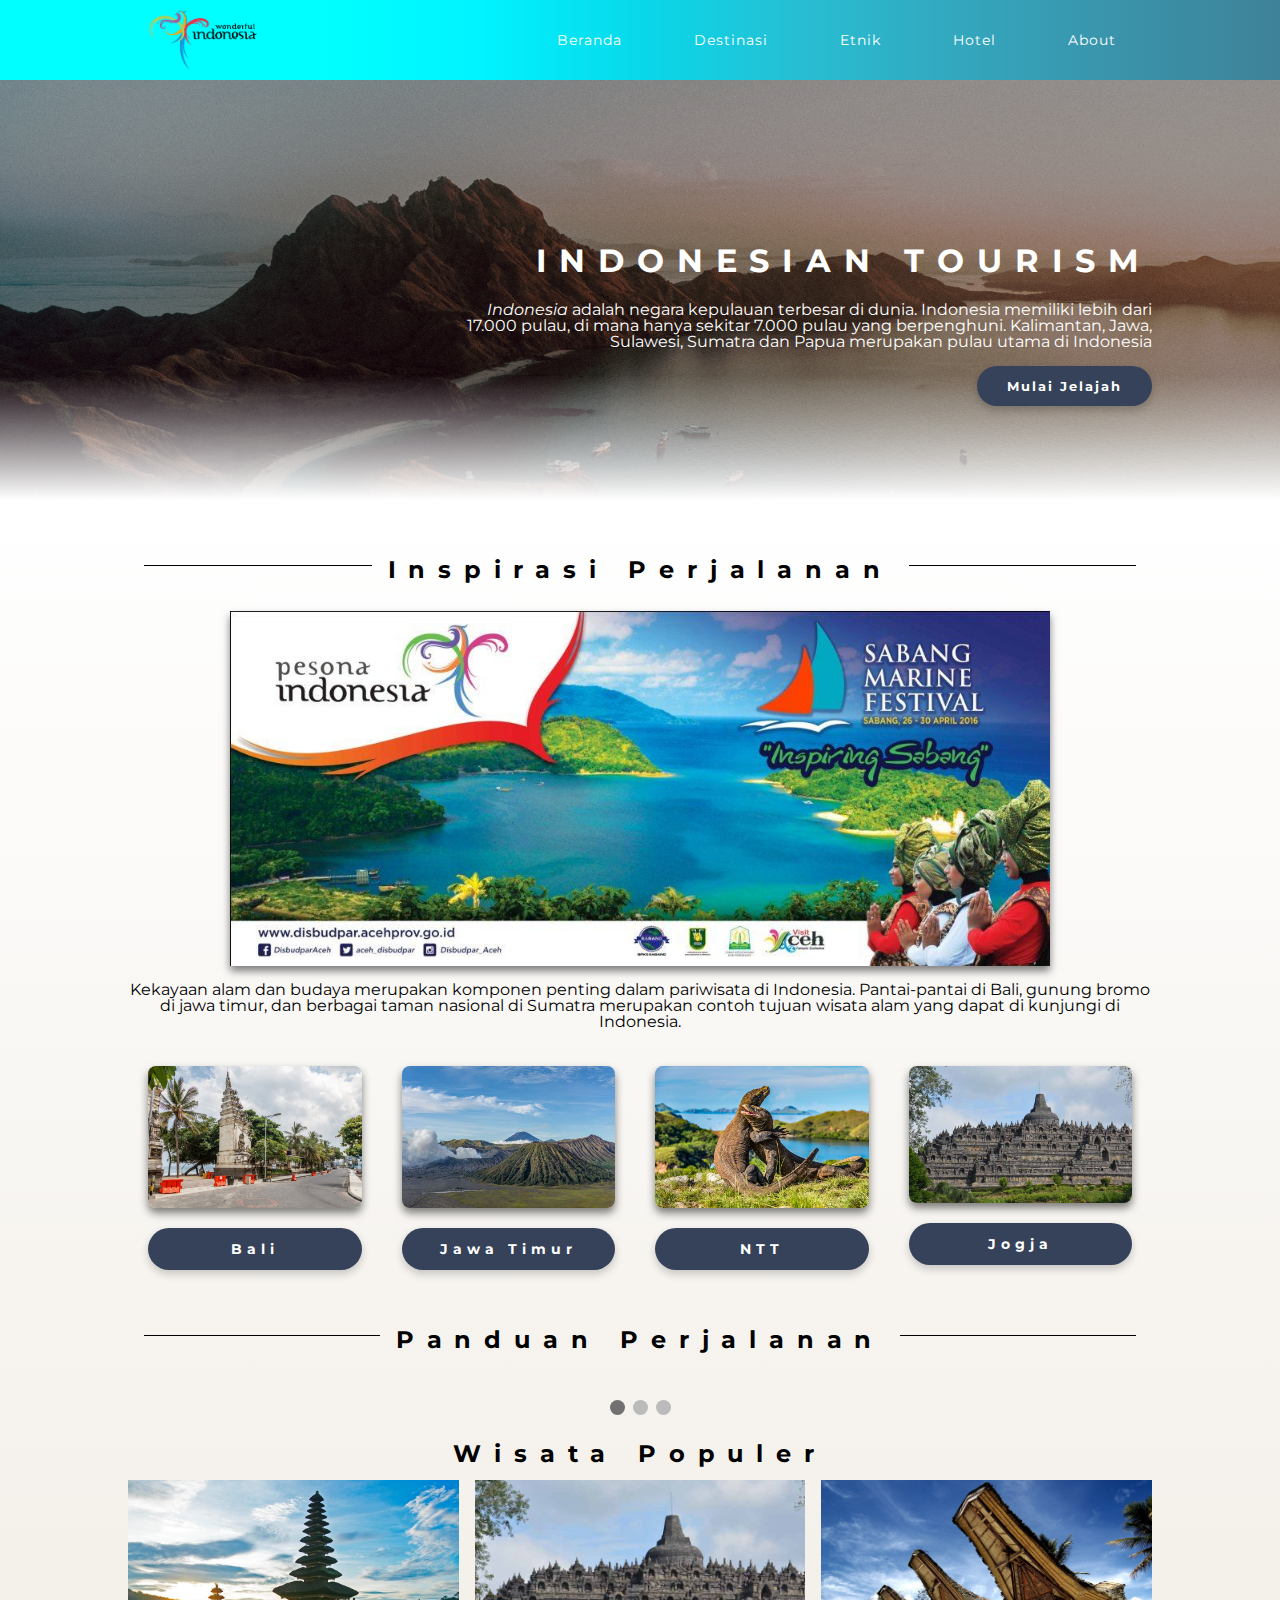
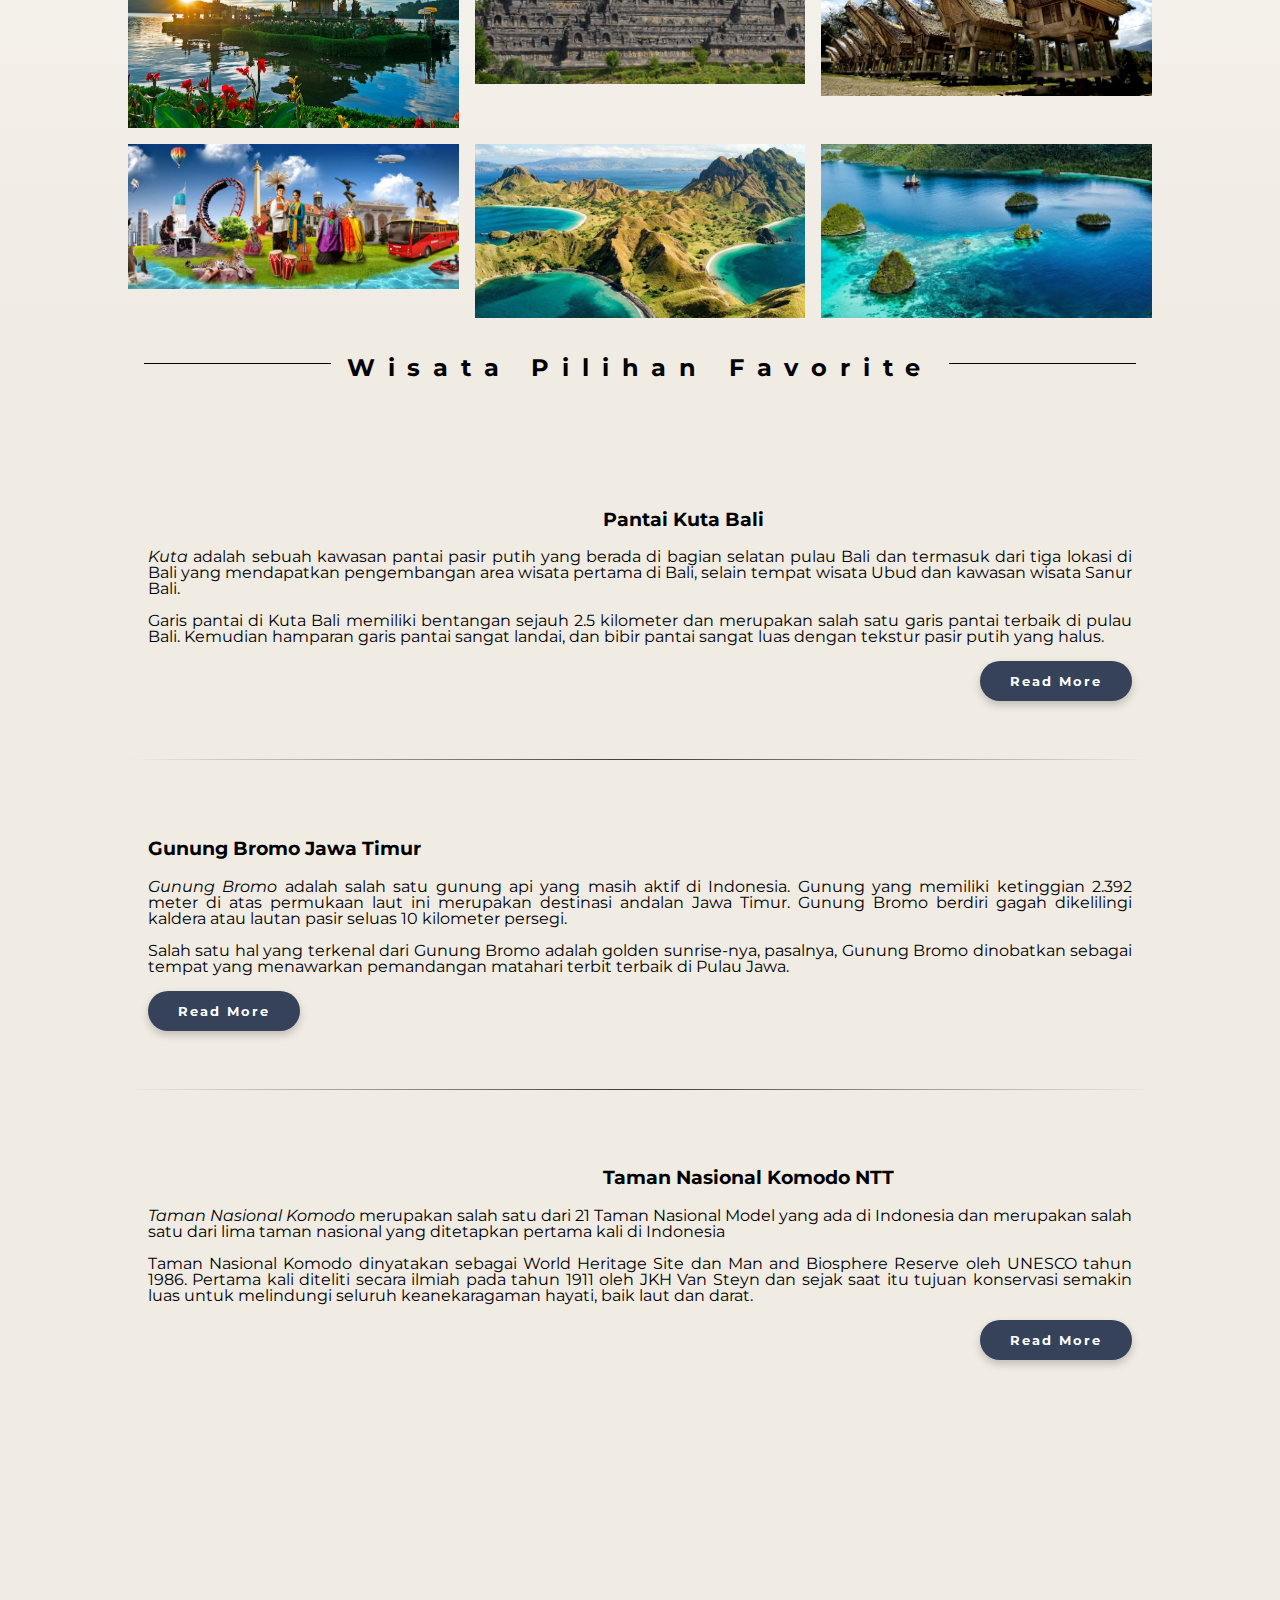
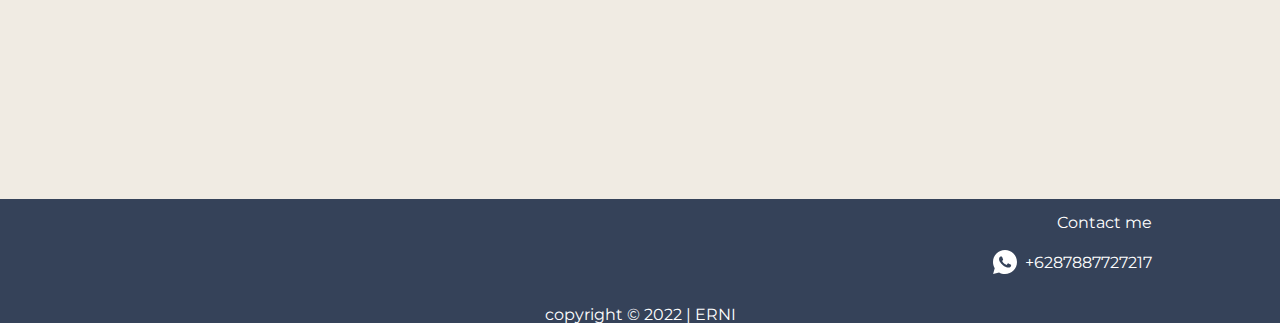
<file: index.html>
<!DOCTYPE html>
<html lang="en">

<head>
  <meta charset="UTF-8" />
  <meta http-equiv="X-UA-Compatible" content="IE=edge" />
  <meta name="viewport" content="width=device-width, initial-scale=1.0" />
  <title>ERNI | 201011400071</title>
  <link rel="stylesheet" href="assets/style.css" />
  <link rel="preconnect" href="https://fonts.googleapis.com" />
  <link rel="preconnect" href="https://fonts.gstatic.com" crossorigin />
  <link href="https://fonts.googleapis.com/css2?family=Montserrat&display=swap" rel="stylesheet" />
</head>
<style>
  img {
    width: 100%;
    /* need to overwrite inline dimensions */
    height: auto;
  }

  h2 {
    margin-bottom: .5em;
  }

  .grid-container {
    display: grid;
    grid-template-columns: repeat(auto-fill, minmax(300px, 1fr));
    grid-gap: 1em;
  }


  /* hover styles */
  .location-listing {
    position: relative;
  }

  .location-image {
    line-height: 0;
    overflow: hidden;
  }

  .location-image img {
    filter: blur(0px);
    transition: filter 0.3s ease-in;
    transform: scale(1.1);
  }

  .location-title {
    font-size: 1.5em;
    font-weight: bold;
    text-decoration: none;
    z-index: 1;
    position: absolute;
    height: 100%;
    width: 100%;
    top: 0;
    left: 0;
    opacity: 0;
    transition: opacity .5s;
    background: rgba(90, 0, 10, 0.4);
    color: white;

    /* position the text in t’ middle*/
    display: flex;
    align-items: center;
    justify-content: center;
  }

  .location-listing:hover .location-title {
    opacity: 1;
  }

  .location-listing:hover .location-image img {
    filter: blur(2px);
  }


  /* for touch screen devices */
  @media (hover: none) {
    .location-title {
      opacity: 1;
    }

    .location-image img {
      filter: blur(2px);
    }
  }
</style>

<body>
  <header>
    <nav>
      <img class="logo" src="assets/images/pesona-indonesia.png" alt="Indonesia Logo" />
      <ul class="menu-links">
        <li><a class="nav-link" href="index.html">Beranda</a></li>
        <li><a class="nav-link" href="destinasi.html">Destinasi</a></li>
        <li class="dropdown"><a>Etnik</a>
          <ul class="isi-dropdown">
            <li><a href="event.html">Event</a></li>
            <li><a href="atraksi.html">Atraksi</a></li>
          </ul>
        </li>
        <li><a class="nav-link" href="hotel.html">Hotel</a></li>
        <li><a class="nav-link" href="about.html">About</a></li>
      </ul>
      <img class="close-icon" src="assets/images/svg_close.svg" alt="close icon" />
      <img class="menu-icon" src="assets/images/svg_menu.svg" alt="menu icon" />
    </nav>
    <div class="jumbotron">
      <h1>INDONESIAN TOURISM</h1>
      <p>
        <dfn>Indonesia</dfn> adalah negara kepulauan terbesar di dunia.
        Indonesia memiliki lebih dari 17.000 pulau, di mana hanya sekitar
        7.000 pulau yang berpenghuni. Kalimantan, Jawa, Sulawesi, Sumatra dan
        Papua merupakan pulau utama di Indonesia
      </p>
      <a href="#tourism"><button class="main-btn" type="button">Mulai Jelajah</button></a>
    </div>
  </header>
  <!-- banner slider -->

  <main>
    <div class="content">
      <article>
        <div class="divider">
          <h2 id="tourism">Inspirasi Perjalanan</h2>
        </div>


        <center>
          <div class="w3-content w3-section" style="max-width:80%">
            <img class="mySlides" src="assets/banner/Mari-Rayakan-Sabang-Marine-Festival-2016-Lewat_Tulisan.jpg"
              style="width:100%">
            <img class="mySlides" src="assets/banner/banner-pesonaindonesia-optimus.jpg" style="width:100%">
            <img class="mySlides" src="assets/banner/BANNER_021.jpg" style="width:100%">

          </div>
        </center>
        <script>
          var myIndex = 0;
          carousel();

          function carousel() {
            var i;
            var x = document.getElementsByClassName("mySlides");
            for (i = 0; i < x.length; i++) {
              x[i].style.display = "none";
            }
            myIndex++;
            if (myIndex > x.length) {
              myIndex = 1
            }
            x[myIndex - 1].style.display = "block";
            setTimeout(carousel, 2000); // Change image every 2 seconds
          }
        </script>



        <p class="article-description">
          Kekayaan alam dan budaya merupakan komponen penting dalam pariwisata
          di Indonesia. Pantai-pantai di Bali, gunung bromo di jawa timur, dan
          berbagai taman nasional di Sumatra merupakan contoh tujuan wisata
          alam yang dapat di kunjungi di Indonesia.
        </p>
        <section class="option">

          <a target="_blank" href="assets/images/kuta_bali.jpg">
            <figure class="tourism-figure">
              <img src="assets/images/kuta_bali.jpg" alt="kuta bali" style="max-width: 800px;" />
              <figcaption class="option-title">Bali</figcaption>
            </figure>
          </a>
          <a target="_blank" href="assets/images/gunung_bromo.jpg">
            <figure class="tourism-figure">
              <img src="assets/images/gunung_bromo.jpg" alt="gunung bromo" style="max-width: 800px;" />
              <figcaption class="option-title">Jawa Timur</figcaption>
            </figure>
          </a>
          <a target="_blank" href="assets/images/taman_nasional_komodo.jpg">
            <figure class="tourism-figure">
              <img src="assets/images/taman_nasional_komodo.jpg" alt="taman nasional komodo"
                style="max-width: 800px;" />
              <figcaption class="option-title">NTT</figcaption>
            </figure>
          </a>
          <a target="_blank" href="assets/images/taman_nasional_komodo.jpg">
            <figure class="tourism-figure">
              <img src="assets/wisata/Candi Borobudur.jpg" alt="taman nasional komodo" style="max-width: 800px;" />
              <figcaption class="option-title">Jogja</figcaption>
            </figure>
          </a>
        </section>
        <!-- gambar kedua -->
        <style>
          * {
            box-sizing: border-box;
          }

          body {
            font-family: Verdana, sans-serif;
          }

          .mySlides {
            display: none;
          }

          img {
            vertical-align: middle;
          }

          /* Slideshow container */
          .slideshow-container {
            max-width: 1000px;
            position: relative;
            margin: auto;
          }

          /* Caption text */
          .text {
            color: #f2f2f2;
            font-size: 15px;
            padding: 8px 12px;
            position: absolute;
            bottom: 8px;
            width: 100%;
            text-align: center;
          }

          /* Number text (1/3 etc) */
          .numbertext {
            color: #f2f2f2;
            font-size: 12px;
            padding: 8px 12px;
            position: absolute;
            top: 0;
          }

          /* The dots/bullets/indicators */
          .dot {
            height: 15px;
            width: 15px;
            margin: 0 2px;
            background-color: #bbb;
            border-radius: 50%;
            display: inline-block;
            transition: background-color 0.6s ease;
          }

          .active {
            background-color: #717171;
          }

          /* Fading animation */
          .fade {
            animation-name: fade;
            animation-duration: 1.5s;
          }

          @keyframes fade {
            from {
              opacity: .4
            }

            to {
              opacity: 1
            }
          }

          /* On smaller screens, decrease text size */
          @media only screen and (max-width: 300px) {
            .text {
              font-size: 11px
            }
          }
        </style>
        </head>

        <body>
          <div class="divider">
            <h2 id="tourism">Panduan Perjalanan</h2>
          </div>

          <div class="slideshow-container">
            <div class="mySlides fade">
              <div class="numbertext">1 / 3</div>
              <img src="assets/panduan/Banner EHAC.jpg" style="width:100%">
              <!-- <div class="text">Caption Text</div> -->
            </div>

            <div class="mySlides fade">
              <div class="numbertext">2 / 3</div>
              <img src="assets/panduan/banner-covid.jpg" style="width:100%">
              <!-- <div class="text">Caption Two</div> -->
            </div>

            <div class="mySlides fade">
              <div class="numbertext">3 / 3</div>
              <img src="assets/panduan/Banner-Mau-Liburan-Ke-Pulau-Seribu-DWT00005102022-2-1024x341.jpg"
                style="width:100%">
              <!-- <div class="text">Caption Three</div> -->
            </div>

          </div>
          <br>

          <div style="text-align:center">
            <span class="dot"></span>
            <span class="dot"></span>
            <span class="dot"></span>
          </div>

          <script>
            let slideIndex = 0;
            showSlides();

            function showSlides() {
              let i;
              let slides = document.getElementsByClassName("mySlides");
              let dots = document.getElementsByClassName("dot");
              for (i = 0; i < slides.length; i++) {
                slides[i].style.display = "none";
              }
              slideIndex++;
              if (slideIndex > slides.length) {
                slideIndex = 1
              }
              for (i = 0; i < dots.length; i++) {
                dots[i].className = dots[i].className.replace(" active", "");
              }
              slides[slideIndex - 1].style.display = "block";
              dots[slideIndex - 1].className += " active";
              setTimeout(showSlides, 2000); // Change image every 2 seconds
            }
          </script>
          <!-- courseal -->
          <!-- gambar wisata -->
          <div class="child-page-listing">
            <h2>Wisata Populer</h2>
            <div class="grid-container">
              <article id="3685" class="location-listing">
                <a class="location-title" href="#">
                  Panorama Bali</a>
                <div class="location-image">
                  <a href="#">
                    <img width="300" height="169" src="assets/wisata/bali_ulun_danu_temple_getty_markacontributor_.jpg"
                      alt="san francisco"> </a>
                </div>
              </article>
              <article id="3688" class="location-listing">
                <a class="location-title" href="#">
                  Candi Borobudur </a>
                <div class="location-image">
                  <a href="#">
                    <img width="300" height="169" src="assets/wisata/Candi Borobudur.jpg" alt="london"> </a>
                </div>
              </article>
              <article id="3691" class="location-listing">
                <a class="location-title" href="#">
                  Papua </a>
                <div class="location-image">
                  <a href="#">
                    <img width="300" height="169" src="assets/wisata/papua.jpg" alt="beijing"> </a>
                </div>
              </article>
              <article id="3694" class="location-listing">
                <a class="location-title" href="#">
                  Jakarta </a>
                <div class="location-image">
                  <a href="#">
                    <img width="300" height="169" src="assets/wisata/jakarta.jpg" alt="cape town"> </a>
                </div>
              </article>
              <article id="3697" class="location-listing">
                <a class="location-title" href="#">
                  Island Kalimantan </a>
                <div class="location-image">
                  <a href="#">
                    <img width="300" height="169" src="assets/wisata/gunung pulau.jpg" alt="new york"> </a>
                </div>
              </article>
              <article id="3700" class="location-listing">
                <a class="location-title" href="#">
                  Pulau Raja Ampat </a>
                <div class="location-image">
                  <a href="#">
                    <img width="300" height="169" src="assets/wisata/raja ampat.jpg" alt="paris">
                  </a>
                </div>
              </article>
            </div>
            <!-- end grid container -->


            <div class="divider">
              <h2 id="tourism">Wisata Pilihan Favorite</h2>
            </div>

            <div class="section-wrapper">
              <section id="bali" class="tourism-section">
                <div class="slideshow">
                  <!-- src & alt di set pada file javascript -->
                  <img class="slide slide-bali" />
                </div>
                <div class="tourism-description">
                  <h3>Pantai Kuta Bali</h3>
                  <p>
                    <dfn>Kuta</dfn> adalah sebuah kawasan pantai pasir putih yang
                    berada di bagian selatan pulau Bali dan termasuk dari tiga
                    lokasi di Bali yang mendapatkan pengembangan area wisata
                    pertama di Bali, selain tempat wisata Ubud dan kawasan wisata
                    Sanur Bali.
                  </p>
                  <p>
                    Garis pantai di Kuta Bali memiliki bentangan sejauh 2.5
                    kilometer dan merupakan salah satu garis pantai terbaik di
                    pulau Bali. Kemudian hamparan garis pantai sangat landai, dan
                    bibir pantai sangat luas dengan tekstur pasir putih yang
                    halus.
                  </p>
                  <a href="https://id.wikipedia.org/wiki/Pantai_Kuta" target="_blank"><button class="main-btn"
                      type="button">Read More</button></a>
                </div>
              </section>
              <hr class="line" />
              <section id="jawa-timur" class="tourism-section">
                <div class="slideshow">
                  <!-- src & alt di set pada file javascript -->
                  <img class="slide slide-jawa-timur" />
                </div>
                <div class="tourism-description">
                  <h3>Gunung Bromo Jawa Timur</h3>
                  <p>
                    <dfn>Gunung Bromo</dfn> adalah salah satu gunung api yang
                    masih aktif di Indonesia. Gunung yang memiliki ketinggian
                    2.392 meter di atas permukaan laut ini merupakan destinasi
                    andalan Jawa Timur. Gunung Bromo berdiri gagah dikelilingi
                    kaldera atau lautan pasir seluas 10 kilometer persegi.
                  </p>
                  <p>
                    Salah satu hal yang terkenal dari Gunung Bromo adalah golden
                    sunrise-nya, pasalnya, Gunung Bromo dinobatkan sebagai tempat
                    yang menawarkan pemandangan matahari terbit terbaik di Pulau
                    Jawa.
                  </p>
                  <a href="https://id.wikipedia.org/wiki/Gunung_Bromo" target="_blank"><button class="main-btn"
                      type="button">Read More</button></a>
                </div>
              </section>
              <hr class="line" />
              <section id="ntt" class="tourism-section">
                <div class="slideshow">
                  <!-- src & alt di set pada file javascript -->
                  <img class="slide slide-ntt" />
                </div>
                <div class="tourism-description">
                  <h3>Taman Nasional Komodo NTT</h3>
                  <p>
                    <dfn>Taman Nasional Komodo</dfn> merupakan salah satu dari 21
                    Taman Nasional Model yang ada di Indonesia dan merupakan salah
                    satu dari lima taman nasional yang ditetapkan pertama kali di
                    Indonesia
                  </p>
                  <p>
                    Taman Nasional Komodo dinyatakan sebagai World Heritage Site
                    dan Man and Biosphere Reserve oleh UNESCO tahun 1986. Pertama
                    kali diteliti secara ilmiah pada tahun 1911 oleh JKH Van Steyn
                    dan sejak saat itu tujuan konservasi semakin luas untuk
                    melindungi seluruh keanekaragaman hayati, baik laut dan darat.
                  </p>
                  <a href="https://id.wikipedia.org/wiki/Taman_Nasional_Komodo" target="_blank">
                    <button class="main-btn" type="button">Read More</button>
                  </a>
                </div>
              </section>
            </div>
      </article>
      <iframe width="100%" height="315" src="https://www.youtube.com/embed/4sdyBDSrzN4" title="YouTube video player"
        frameborder="0" allow="accelerometer; autoplay; clipboard-write; encrypted-media; gyroscope; picture-in-picture"
        allowfullscreen></iframe>
    </div>
  </main>
  <footer>
    <div class="footer-content">
      <div class="socials">
        <ul class="flex-icon">
        </ul>
      </div>
      <div class="contact">
        <p>Contact me</p>
        <ul>
          <li>
            <a href="https://wa.me/628111" target="_blank"><img src="assets/images/svg_whatsapp.svg"
                alt="Whatsapp Logo" />
            </a>
            <span>+6287887727217</span>
          </li>
          <li>
            <span></span>
          </li>
        </ul>
      </div>
    </div>
    <div class="copyright">
      <p>copyright &copy; 2022 | ERNI</p>
    </div>
  </footer>
  <script src="assets/menu.js"></script>
  <script src="assets/slideshow.js"></script>
</body>

</html>
</file>
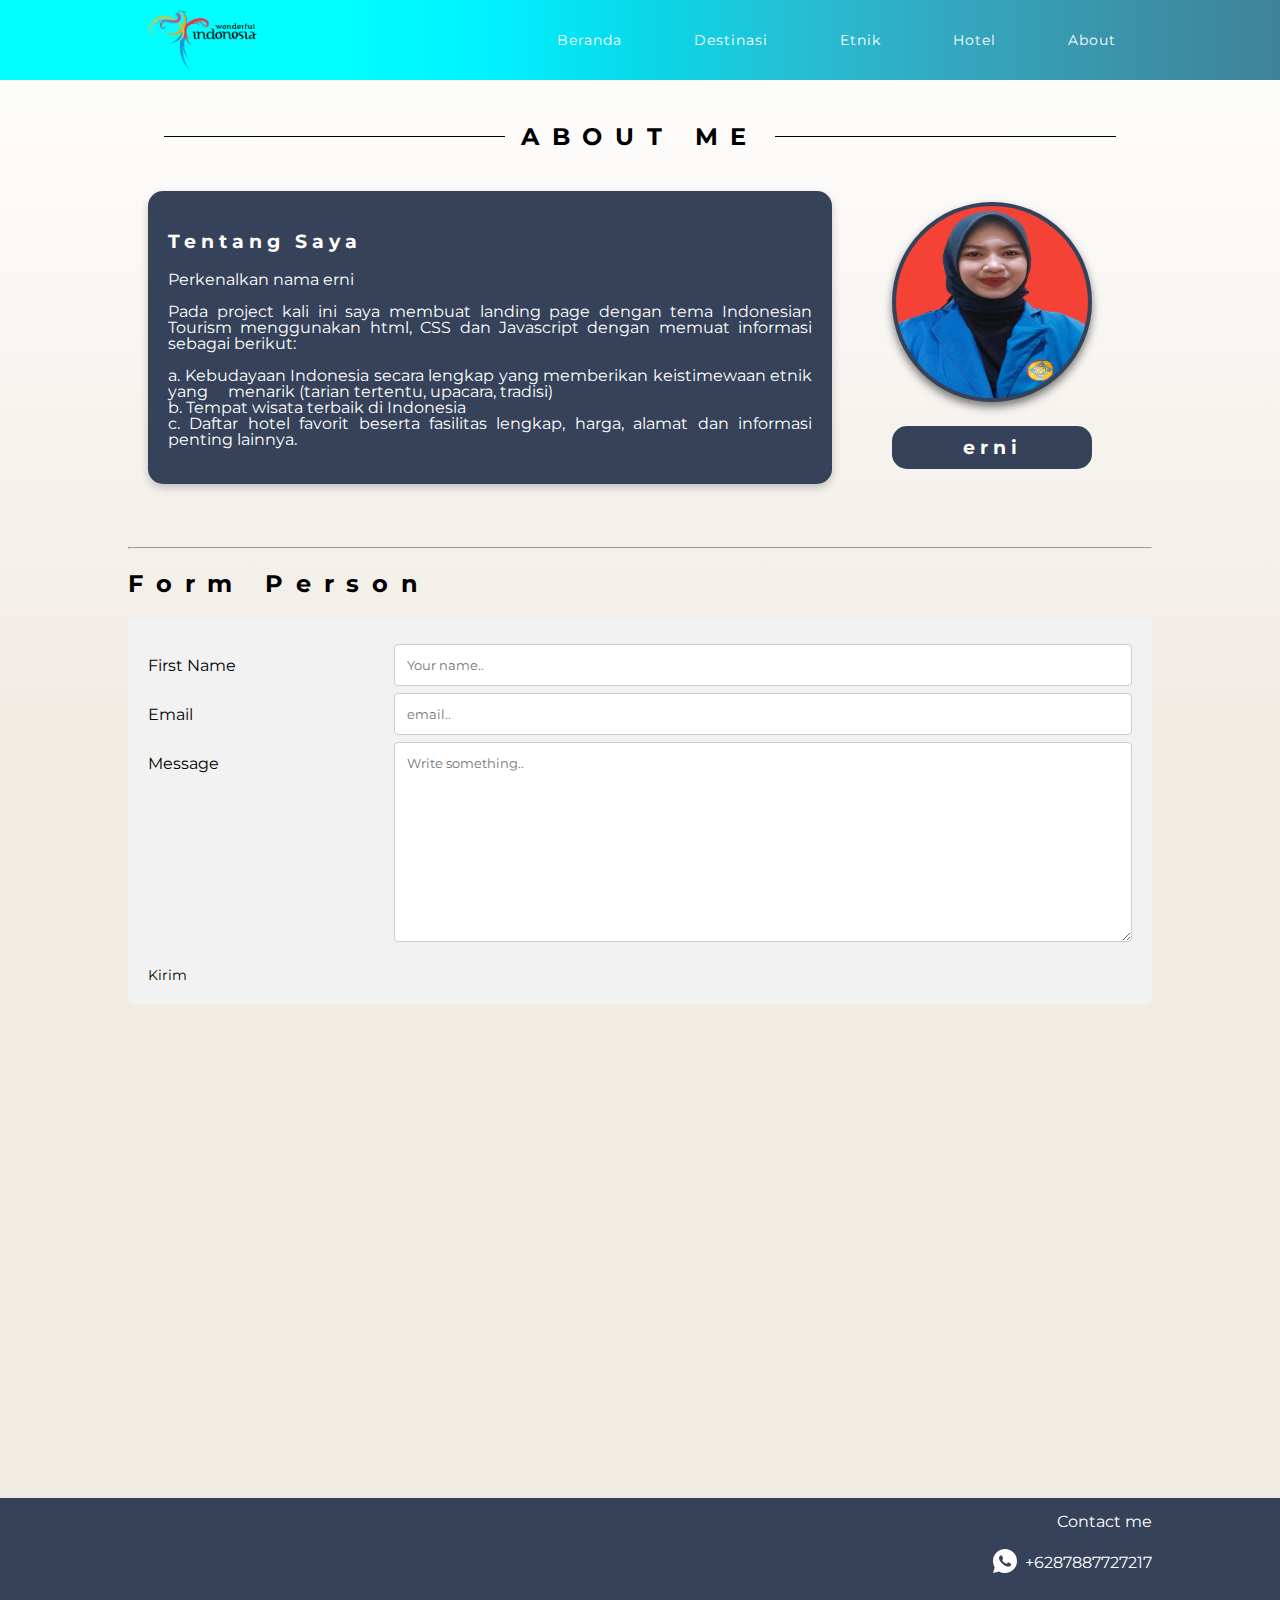
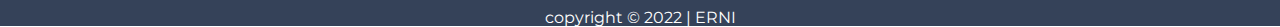
<file: about.html>
<!DOCTYPE html>
<html lang="en">

<head>
  <meta charset="UTF-8" />
  <meta http-equiv="X-UA-Compatible" content="IE=edge" />
  <meta name="viewport" content="width=device-width, initial-scale=1.0" />
  <title>ERNI | 201011400071</title>
  <link rel="stylesheet" href="assets/style.css" />
  <link rel="preconnect" href="https://fonts.googleapis.com" />
  <link rel="preconnect" href="https://fonts.gstatic.com" crossorigin />
  <link href="https://cdn.jsdelivr.net/npm/bootstrap@5.0.2/dist/css/bootstrap.min.css" rel="stylesheet"
    integrity="sha384-EVSTQN3/azprG1Anm3QDgpJLIm9Nao0Yz1ztcQTwFspd3yD65VohhpuuCOmLASjC" crossorigin="anonymous">

  <link href="https://fonts.googleapis.com/css2?family=Montserrat&display=swap" rel="stylesheet" />
</head>

<body>
  <nav>
    <img class="logo" src="assets/images/pesona-indonesia.png" alt="Indonesia Logo" />
    <ul class="menu-links">
      <li><a class="nav-link" href="index.html">Beranda</a></li>
      <li><a class="nav-link" href="#tourism">Destinasi</a></li>
      <li class="dropdown"><a>Etnik</a>
        <ul class="isi-dropdown">
          <li><a href="event.html">Event</a></li>
          <li><a href="atraksi.html">Atraksi</a></li>
        </ul>
      </li>
      <li><a class="nav-link" href="hotel.html">Hotel</a></li>
      <li><a class="nav-link" href="#about">About</a></li>
    </ul>
    <img class="close-icon" src="assets/images/svg_close.svg" alt="close icon" />
    <img class="menu-icon" src="assets/images/svg_menu.svg" alt="menu icon" />

  </nav>
  <main>

    </div>
    <div class="content">


      <hr class="line" />
      <section id="ntt" class="tourism-section">
        <article>
          <div class="divider">
            <h2 id="about">ABOUT ME</h2>
          </div>
          <div class="about-container">
            <div class="about-me-desc">
              <h3>Tentang Saya</h3>
              <p>
                Perkenalkan nama erni
              </p>
              <p style="text-align: justify;">
                Pada project kali ini saya membuat landing page dengan tema Indonesian Tourism
                menggunakan html, CSS dan Javascript dengan memuat informasi sebagai berikut:<br><br>
                a. Kebudayaan Indonesia secara lengkap yang memberikan keistimewaan etnik yang
                &nbsp;&nbsp;&nbsp;&nbsp;menarik (tarian tertentu, upacara, tradisi)<br>
                b. Tempat wisata terbaik di Indonesia<br>
                c. Daftar hotel favorit beserta fasilitas lengkap, harga, alamat dan informasi penting lainnya.<br>

              </p>
            </div>
            <aside class="profile">
              <figure>
                <img src="assets/erniii.png" alt="profile picture" />
                <figcaption>
                  <h3>erni</h3>
                </figcaption>
              </figure>
            </aside>
          </div>
        </article>
      </section>
      <hr>
      <div>
        <style>
          * {
            box-sizing: border-box;
          }

          input[type=text],
          select,
          textarea {
            width: 100%;
            padding: 12px;
            border: 1px solid #ccc;
            border-radius: 4px;
            resize: vertical;
          }

          label {
            padding: 12px 12px 12px 0;
            display: inline-block;
          }

          input[type=submit] {
            background-color: #04AA6D;
            color: white;
            padding: 12px 20px;
            border: none;
            border-radius: 4px;
            cursor: pointer;
            float: right;
          }

          input[type=submit]:hover {
            background-color: #45a049;
          }

          .container {
            border-radius: 5px;
            background-color: #f2f2f2;
            padding: 20px;
          }

          .col-25 {
            float: left;
            width: 25%;
            margin-top: 6px;
          }

          .col-75 {
            float: left;
            width: 75%;
            margin-top: 6px;
          }

          /* Clear floats after the columns */
          .row:after {
            content: "";
            display: table;
            clear: both;
          }

          /* Responsive layout - when the screen is less than 600px wide, make the two columns stack on top of each other instead of next to each other */
          @media screen and (max-width: 600px) {

            .col-25,
            .col-75,
            input[type=submit] {
              width: 100%;
              margin-top: 0;
            }
          }
        </style>
        </head>

        <h2>Form Person</h2>
        <div class="container">
          <form action="/action_page.php">
            <div class="row">
              <div class="col-25">
                <label for="fname">First Name</label>
              </div>
              <div class="col-75">
                <input type="text" id="fname" name="firstname" placeholder="Your name..">
              </div>
            </div>
            <div class="row">
              <div class="col-25">
                <label for="lname">Email</label>
              </div>
              <div class="col-75">
                <input type="text" id="lname" name="lastname" placeholder="email..">
              </div>
            </div>
            <div class="row">
              <div class="col-25">
                <label for="subject">Message</label>
              </div>
              <div class="col-75">
                <textarea id="subject" name="subject" placeholder="Write something.." style="height:200px"></textarea>
              </div>
            </div>
            <br>
            <div class="row">
              <a href="#" type="button" class="btn btn-success">Kirim</a>
            </div>
          </form>
        </div>
        <iframe
          src="https://www.google.com/maps/embed?pb=!1m14!1m8!1m3!1d15861.483466283236!2d106.6916583!3d-6.3459975!3m2!1i1024!2i768!4f13.1!3m3!1m2!1s0x0%3A0xccd6344b8021119d!2sPamulang%20University%203rd%20Campus%20(UNPAM%20Viktor)!5e0!3m2!1sen!2sid!4v1671538563294!5m2!1sen!2sid"
          width="100%" height="450" style="border:0;" allowfullscreen="" loading="lazy"
          referrerpolicy="no-referrer-when-downgrade"></iframe>
      </div>
    </div>
    </article>
    </div>
  </main>
  <footer>
    <div class="footer-content">
      <div class="socials">
        <ul class="flex-icon">
        </ul>
      </div>
      <div class="contact">
        <p>Contact me</p>
        <ul>
          <li>
            <a href="https://wa.me/628111" target="_blank"><img src="assets/images/svg_whatsapp.svg"
                alt="Whatsapp Logo" />
            </a>
            <span>+6287887727217</span>
          </li>
          <li>
            <span></span>
          </li>
        </ul>
      </div>
    </div>
    <div class="copyright">
      <p>copyright &copy; 2022 | ERNI</p>
    </div>
  </footer>
  <script src="assets/menu.js"></script>
  <script src="assets/slideshow.js"></script>
</body>

</html>
</file>
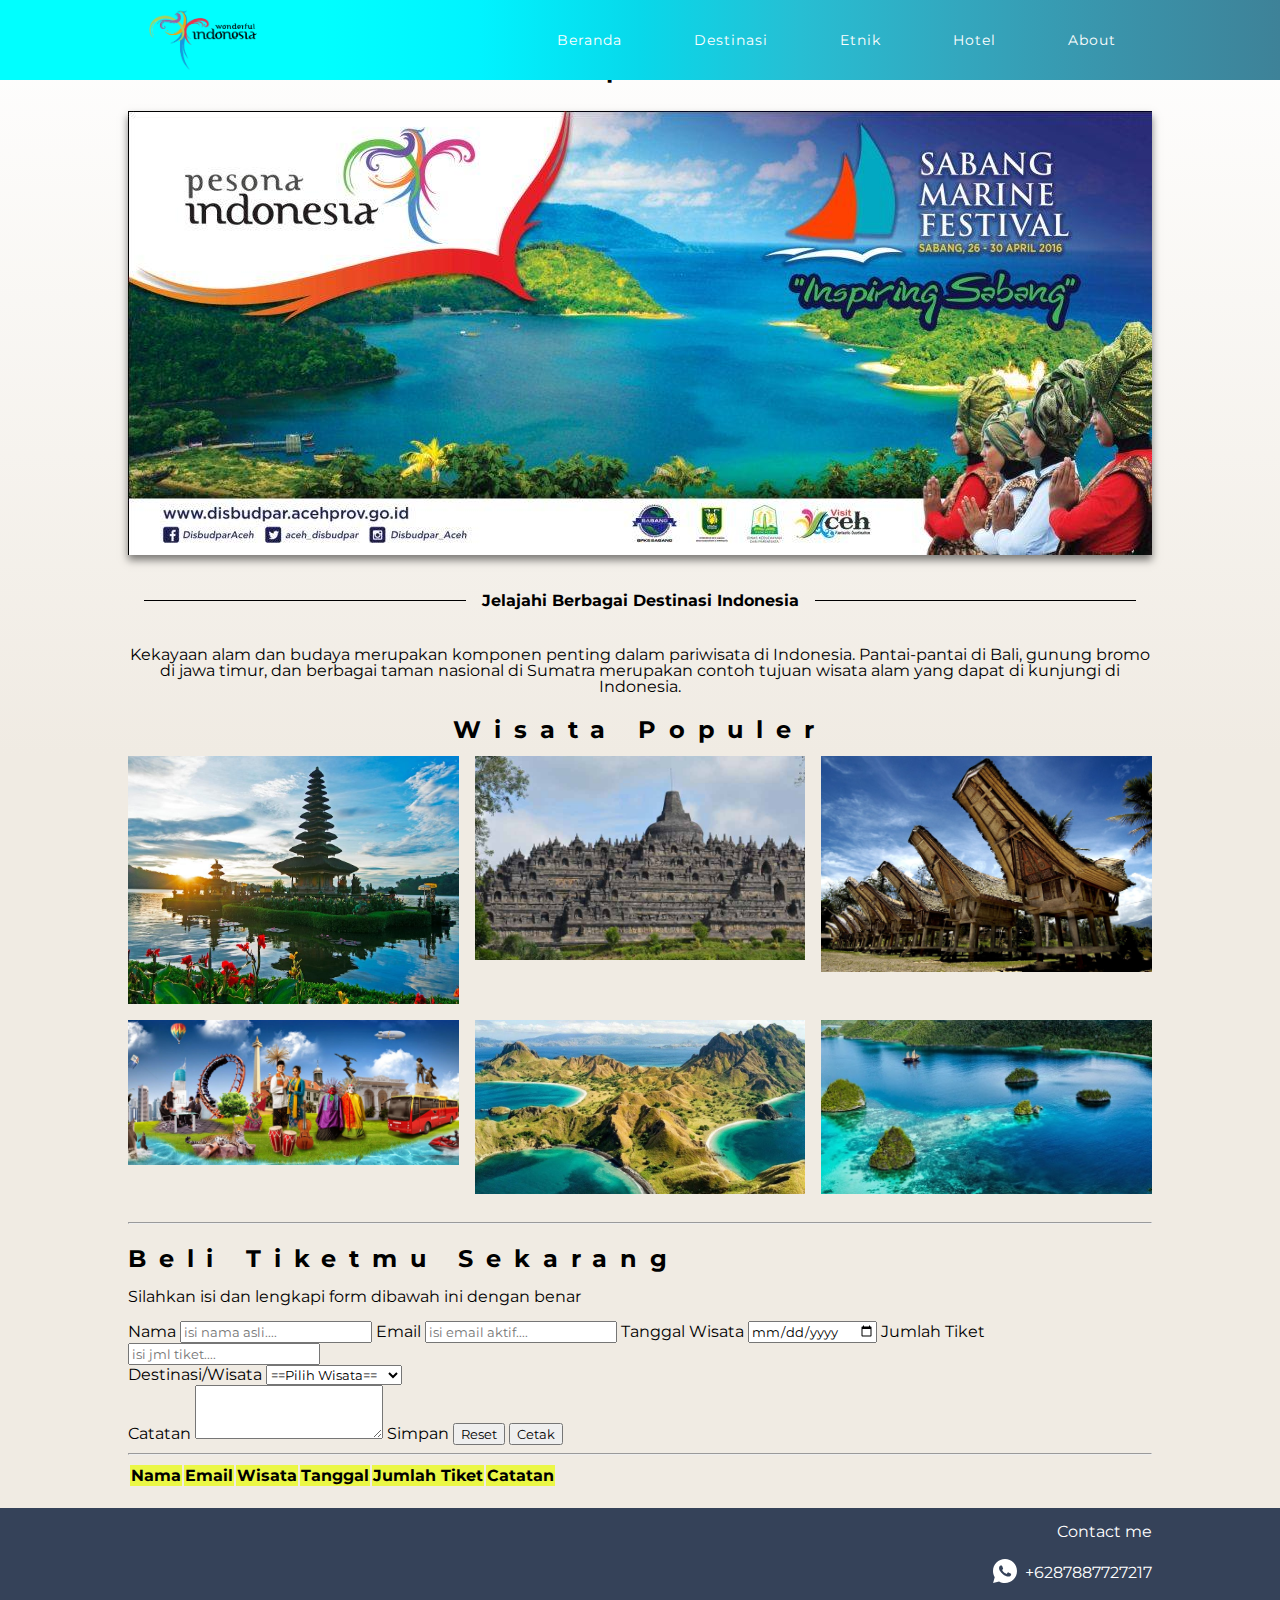
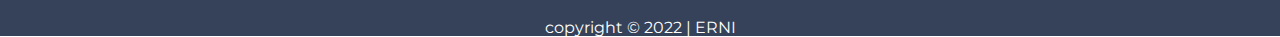
<file: destinasi.html>
<!DOCTYPE html>
<html lang="en">

<head>
  <meta charset="UTF-8" />
  <meta http-equiv="X-UA-Compatible" content="IE=edge" />
  <meta name="viewport" content="width=device-width, initial-scale=1.0" />
  <title>ERNI | 201011400071</title>
  <link rel="stylesheet" href="assets/style.css" />
  <link rel="preconnect" href="https://fonts.googleapis.com" />
  <link rel="preconnect" href="https://fonts.gstatic.com" crossorigin />
  <link href="https://cdn.jsdelivr.net/npm/bootstrap@5.0.2/dist/css/bootstrap.min.css" rel="stylesheet"
    integrity="sha384-EVSTQN3/azprG1Anm3QDgpJLIm9Nao0Yz1ztcQTwFspd3yD65VohhpuuCOmLASjC" crossorigin="anonymous">

  <link href="https://fonts.googleapis.com/css2?family=Montserrat&display=swap" rel="stylesheet" />
</head>
<style>
  /* body {
  padding: 20px;
  font-family: sans-serif;
  background: #f2f2f2;
} */
  img {
    width: 100%;
    /* need to overwrite inline dimensions */
    height: auto;
  }

  h2 {
    margin-bottom: .5em;
  }

  .grid-container {
    display: grid;
    grid-template-columns: repeat(auto-fill, minmax(300px, 1fr));
    grid-gap: 1em;
  }


  /* hover styles */
  .location-listing {
    position: relative;
  }

  .location-image {
    line-height: 0;
    overflow: hidden;
  }

  .location-image img {
    filter: blur(0px);
    transition: filter 0.3s ease-in;
    transform: scale(1.1);
  }

  .location-title {
    font-size: 1.5em;
    font-weight: bold;
    text-decoration: none;
    z-index: 1;
    position: absolute;
    height: 100%;
    width: 100%;
    top: 0;
    left: 0;
    opacity: 0;
    transition: opacity .5s;
    background: rgba(90, 0, 10, 0.4);
    color: white;

    /* position the text in t’ middle*/
    display: flex;
    align-items: center;
    justify-content: center;
  }

  .location-listing:hover .location-title {
    opacity: 1;
  }

  .location-listing:hover .location-image img {
    filter: blur(2px);
  }


  /* for touch screen devices */
  @media (hover: none) {
    .location-title {
      opacity: 1;
    }

    .location-image img {
      filter: blur(2px);
    }
  }
</style>

<body class="#">
  <nav>
    <img class="logo" src="assets/images/pesona-indonesia.png" alt="Indonesia Logo" />
    <ul class="menu-links">
      <li><a class="nav-link" href="index.html">Beranda</a></li>
      <li><a class="nav-link" href="destinasi.html">Destinasi</a></li>
      <li class="dropdown"><a>Etnik</a>
        <ul class="isi-dropdown">
          <li><a href="event.html">Event</a></li>
          <li><a href="atraksi.html">Atraksi</a></li>
        </ul>
      </li>
      <li><a class="nav-link" href="hotel.html">Hotel</a></li>
      <li><a class="nav-link" href="about.html">About</a></li>
    </ul>
    <img class="close-icon" src="assets/images/svg_close.svg" alt="close icon" />
    <img class="menu-icon" src="assets/images/svg_menu.svg" alt="menu icon" />

  </nav>
  <main>
    <div class="content">
      <article>
        <div class="divider">
          <h2 id="tourism">Inspirasi</h2>
        </div>


        <center>
          <div class="w3-content w3-section" style="max-width:100%">
            <img class="mySlides" src="assets/banner/Mari-Rayakan-Sabang-Marine-Festival-2016-Lewat_Tulisan.jpg"
              style="width:100%">
            <img class="mySlides" src="assets/banner/banner-pesonaindonesia-optimus.jpg" style="width:100%">
            <img class="mySlides" src="assets/banner/BANNER_021.jpg" style="width:100%">

          </div>
        </center>
        <script>
          var myIndex = 0;
          carousel();

          function carousel() {
            var i;
            var x = document.getElementsByClassName("mySlides");
            for (i = 0; i < x.length; i++) {
              x[i].style.display = "none";
            }
            myIndex++;
            if (myIndex > x.length) {
              myIndex = 1
            }
            x[myIndex - 1].style.display = "block";
            setTimeout(carousel, 2000); // Change image every 2 seconds
          }
        </script>

        <div class="divider">
          <h4 id="">Jelajahi Berbagai Destinasi Indonesia</h4>
        </div>
        <p class="article-description">
          Kekayaan alam dan budaya merupakan komponen penting dalam pariwisata
          di Indonesia. Pantai-pantai di Bali, gunung bromo di jawa timur, dan
          berbagai taman nasional di Sumatra merupakan contoh tujuan wisata
          alam yang dapat di kunjungi di Indonesia.
        </p>
        <!-- gambar wisata -->
        <div class="child-page-listing">
          <h2>Wisata Populer</h2>
          <div class="grid-container">
            <article id="3685" class="location-listing">
              <a class="location-title" href="#">
                Panorama Bali</a>
              <div class="location-image">
                <a href="#">
                  <img width="300" height="169" src="assets/wisata/bali_ulun_danu_temple_getty_markacontributor_.jpg"
                    alt="san francisco"> </a>
              </div>
            </article>
            <article id="3688" class="location-listing">
              <a class="location-title" href="#">
                Candi Borobudur </a>
              <div class="location-image">
                <a href="#">
                  <img width="300" height="169" src="assets/wisata/Candi Borobudur.jpg" alt="london"> </a>
              </div>
            </article>
            <article id="3691" class="location-listing">
              <a class="location-title" href="#">
                Papua </a>
              <div class="location-image">
                <a href="#">
                  <img width="300" height="169" src="assets/wisata/papua.jpg" alt="beijing"> </a>
              </div>
            </article>
            <article id="3694" class="location-listing">
              <a class="location-title" href="#">
                Jakarta </a>
              <div class="location-image">
                <a href="#">
                  <img width="300" height="169" src="assets/wisata/jakarta.jpg" alt="cape town"> </a>
              </div>
            </article>
            <article id="3697" class="location-listing">
              <a class="location-title" href="#">
                Island Kalimantan </a>
              <div class="location-image">
                <a href="#">
                  <img width="300" height="169" src="assets/wisata/gunung pulau.jpg" alt="new york"> </a>
              </div>
            </article>
            <article id="3700" class="location-listing">
              <a class="location-title" href="#">
                Pulau Raja Ampat </a>
              <div class="location-image">
                <a href="#">
                  <img width="300" height="169" src="assets/wisata/raja ampat.jpg" alt="paris">
                </a>
              </div>
            </article>
          </div>
          <!-- end grid container -->
        </div>

    </div>
    <hr>
    <h2 class="btn btn-outline-primary">Beli Tiketmu Sekarang</h2>
    <p>Silahkan isi dan lengkapi form dibawah ini dengan benar</p>

    <div class="container">

      <!-- form -->
      <form name="datapribadi" method="" action="">
        <div class="form-group">
          <label for="exampleFormControlInput1">Nama</label>
          <input type="text" class="form-control" name="nama" id="exampleFormControlInput1"
            placeholder="isi nama asli...." />
          <label for="exampleFormControlInput1">Email</label>
          <input type="email" class="form-control" name="email" id="exampleFormControlInput2"
            placeholder="isi email aktif...." />
          <label for="exampleFormControlInput1">Tanggal Wisata</label>
          <input type="date" class="form-control" name="tgl" id="exampleFormControlInput2" placeholder="isi tgl...." />
          <label for="exampleFormControlInput1">Jumlah Tiket</label>
          <input type="number" class="form-control" name="jml_tiket" id="exampleFormControlInput2"
            placeholder="isi jml tiket...." />
        </div>
        <div class="form-group">
          <label for="exampleFormControlSelect1">Destinasi/Wisata</label>
          <select class="form-control" name="wisata" id="exampleFormControlSelect1">
            <option value="#">==Pilih Wisata==</option>
            <option value="raja ampat">Raja Ampat</option>
            <option value="bali">Bali</option>
            <option value="candi borobudur">Candi Borobudur</option>
            <option value="pulau komodo">Pulau Komodo</option>
            <option value="taman safari">Taman Safari</option>
            <option value="monas jakarta">Monas Jakarta</option>
          </select>
        </div>

        <div class="form-group">
          <label for="exampleFormControlTextarea1">Catatan</label>
          <textarea class="form-control mb-3" name="catatan" id="exampleFormControlTextarea1" rows="3"></textarea>
          <butaton type="button" onClick="inputdata()" class="btn btn-success booking" data-id="3">
            Simpan
          </butaton>
          <button type="reset" class="btn btn-dark">Reset</button>
          <button onclick="window.print()" type="submit" class="btn btn-danger">Cetak</button>
        </div>
        <hr>
        <div class="row">
          <table class="table" id="databel">
            <thead>
              <tr class="users-table-info" style="background-color: #ebf746	;">
                <th scope="col">Nama</th>
                <th scope="col">Email</th>
                <th scope="col">Wisata</th>
                <th scope="col">Tanggal</th>
                <th scope="col">Jumlah Tiket</th>
                <th scope="col">Catatan</th>
              </tr>
            </thead>
          </table>
        </div>
      </form>

    </div>
    </table>
  </main>

  <footer>
    <div class="footer-content">
      <div class="socials">
        <ul class="flex-icon">
        </ul>
      </div>
      <div class="contact">
        <p>Contact me</p>
        <ul>
          <li>
            <a href="https://wa.me/628111" target="_blank"><img src="assets/images/svg_whatsapp.svg"
                alt="Whatsapp Logo" />
            </a>
            <span>+6287887727217</span>
          </li>
          <li>
            <span></span>
          </li>
        </ul>
      </div>
    </div>
    <div class="copyright">
      <p>copyright &copy; 2022 | ERNI</p>
    </div>
  </footer>
  <script src="assets/menu.js"></script>
  <script src="assets/slideshow.js"></script>
  <script src="https://ajax.googleapis.com/ajax/libs/jquery/2.1.3/jquery.min.js"></script>
</body>

</html>

<script>
  function inputdata() {
    var n = document.forms["datapribadi"]["nama"].value;
    var e = document.forms["datapribadi"]["email"].value;
    var p = document.forms["datapribadi"]["wisata"].value;
    var i = document.forms["datapribadi"]["tgl"].value;
    var u = document.forms["datapribadi"]["jml_tiket"].value;
    var a = document.forms["datapribadi"]["catatan"].value;

    var tabel = document.getElementById("databel");
    var baris = tabel.insertRow(1);
    var kol1 = baris.insertCell(0);
    var kol2 = baris.insertCell(1);
    var kol3 = baris.insertCell(2);
    var kol4 = baris.insertCell(3);
    var kol5 = baris.insertCell(4);
    var kol6 = baris.insertCell(5);


    kol1.innerHTML = n;
    kol2.innerHTML = e;
    kol3.innerHTML = p;
    kol4.innerHTML = i;
    kol5.innerHTML = u;
    kol6.innerHTML = a;
  }

  $(".booking").click(function () {
    var jawab = confirm(
      "Apakah data yang anda masukan sudah sesuai dan benar, lanjutkan ke transaksi pembelian tiket wisata?");
    if (jawab === true) {
      //            kita set hapus false untuk mencegah duplicate request
      var hapus = false;
      if (!hapus) {
        hapus = true;
        $.post('booking.php', {
            id: $(this).attr('data-id')
          },
          function (data) {
            alert(data);
          });
        hapus = false;
      }
    } else {
      return false;
    }
  });
</script>
</file>
<file: assets/style.css>
html {
    scroll-behavior: smooth;
}

* {
    box-sizing: border-box;
    font-family: 'Montserrat', sans-serif;

}

body {
    padding: 0;
    margin: 0;
}

h1,
h2 {
    letter-spacing: 0.8rem;
}

p {
    line-height: 1rem;
}

a {
    font-size: 14px;
    text-decoration: none;
    color: black;

}

ul {
    margin: 0;
    padding: 0;
    list-style: none;
}

header {
    height: 500px;
    background:
        linear-gradient(to bottom, rgba(0, 0, 0, 0.4) 75%, rgba(255, 255, 255, 1)),
        url('images/background.jpg');
    background-size: cover;
    overflow: hidden;
}

.logo {
    width: 150px;

}

nav {
    display: flex;
    justify-content: space-between;
    align-items: center;
    padding: 20px 10%;
    position: fixed;
    background-image: linear-gradient(90deg, #00ffff 0, #00ffff 12.5%, #00ffff 25%, #00f3ff 37.5%, #08d8ea 50%, #27bed3 62.5%, #33a7be 75%, #3a93aa 87.5%, #3e8298 100%);
    width: 100%;
    height: 80px;
    z-index: 999;
}

/*dropdon menus*/
html,
body {
    padding: 0;
    margin: 0;
    font-family: sans-serif;
}

.menu-links ul {
    list-style-type: none;
    margin: 0;
    padding: 0;
    overflow: hidden;
}

.menu-links>ul>li {
    float: left;
}


.menu-links li a {
    display: inline-block;
    color: white;
    text-align: center;
    padding: 14px 16px;
    text-decoration: none;
}

.menu-links li a:hover {
    background-color: #fac431;
    border-radius: 30px;
}

li.dropdown {
    display: inline-block;
}

.dropdown:hover .isi-dropdown {
    display: block;
}

.isi-dropdown a:hover {
    color: #fff !important;
}

.isi-dropdown {
    position: absolute;
    border-radius: 10px;
    display: none;
    box-shadow: 0px 8px 16px 0px rgba(0, 0, 0, 0.2);
    z-index: 1;
    background-color: #f9f9f9;
}

.isi-dropdown a {
    color: #3c3c3c !important;
}

.isi-dropdown a:hover {
    color: #232323 !important;
    background: #fac431;
     !important;
}

/*batas menu dropdown*/
.menu-links {
    display: flex;
    justify-content: space-around;
    min-width: 20%;
}

.menu-links li {
    margin-inline: 20px;
}

.menu-links a {
    letter-spacing: 1px;
    color: white;
}

.menu-icon {
    display: none;
    cursor: pointer;
    width: 24px;
}

.close-icon {
    display: none;
    cursor: pointer;
    width: 24px;
}


.jumbotron {
    padding: 140px 10%;
    text-align: end;
    width: 75%;
    float: right;
    color: white;
    margin-top: 80px;
}

.main-btn {
    border: none;
    background-color: #354259;
    box-shadow: 0px 4px 8px 0px rgba(0, 0, 0, 0.2);
    padding: 12px 30px;
    color: white;
    border-radius: 30px;
    font-weight: bold;
    transition: 0.4s;
    letter-spacing: 2px;
}

.main-btn:hover {
    transform: scale(1.1);
    cursor: pointer;
}

main {
    overflow: hidden;
    padding-inline: 10%;
    padding-bottom: 20px;
    background: linear-gradient(0deg, rgba(240, 235, 227, 1) 50%, rgba(255, 255, 255, 1) 100%);
    ;
}

main img {
    box-shadow: 0px 5px 8px 0px rgba(0, 0, 0, 0.5);
}

.content {
    padding-block: 20px;
}

.divider {
    display: flex;
    align-items: center;
    margin-block: 15px;
}

.divider:before,
.divider:after {
    content: "";
    flex: 1;
    height: 1px;
    margin: 0 1em;
    background: black;
}

.line {
    border: 0;
    height: 1px;
    background-image: radial-gradient(circle, rgba(0, 0, 0, 0.75), rgba(0, 0, 0, 0));
}

article h2,
.article-description {
    text-align: center;
}

.option {
    display: flex;
    place-content: center;
}

.option img {
    /* filter: blur(1.5px); */
    transition: 1s ease;
}

.option img:hover {
    filter: none;
    transform: scale(1.1);
    transition: 1s ease;
}

.tourism-figure {
    text-align: center;
    margin: 20px;
}


.tourism-figure img {
    width: 100%;
    border-radius: 8px;
    margin-bottom: 20px;
}

.option-title {
    margin: 0 auto;
    font-weight: bold;
    letter-spacing: 5px;
    background-color: #354259;
    color: white;
    border-radius: 30px;
    padding: 12px 30px;
    box-shadow: 0px 4px 8px 0px rgba(0, 0, 0, 0.2);
}


.section-wrapper {
    padding-block: 30px;
}

.tourism-section {
    overflow: auto;
    padding: 50px 20px;
}

.tourism-section:nth-child(3) .slideshow {
    float: right;
    margin: 0 0 0 20px;
}

.slideshow {
    width: 40%;
    min-width: 435px;
    margin: 0 20px 0 0;
    float: left;
}

.slide {
    width: 100%;
    border-radius: 8px;
    object-fit: cover;
    opacity: 1;
    transition: opacity 1.6s;
}

.slide-out {
    opacity: 0;
}

.tourism-description p {
    text-align: justify;
}

.tourism-description a {
    float: right;
}

.tourism-section:nth-child(3) .tourism-description {
    width: 100%;
}

.tourism-section:nth-child(3) .tourism-description a {
    float: left;
}

.about-container {
    display: flex;
    gap: 20px;
    align-items: center;
    justify-content: space-between;
}

.about-container h3 {
    letter-spacing: 5px;
}

.about-me-desc {
    padding: 20px;
    border-radius: 15px;
    box-shadow: 0px 4px 8px 0px rgba(0, 0, 0, 0.2);
    background-color: #354259;
    color: white;
}

.profile {
    text-align: center;
    border-radius: 10px;
}

.profile img {
    width: 200px;
    height: 200px;
    border-radius: 50%;
    padding: 4px;
    background-color: #354259;
}

.profile h3 {
    padding: 10px;
    background-color: #354259;
    border-radius: 15px;
    color: white;
    margin: 20px auto;
}

footer {
    padding-inline: 10%;
    color: white;
    background-color: #354259;
}

.footer-content {
    display: flex;
    flex-wrap: wrap;
    justify-content: space-between;
    margin-bottom: 30px;
}

footer img {
    width: 30px;
}

.flex-icon {
    display: flex;
    gap: 20px
}

.contact {
    text-align: end;
}

.contact ul {
    display: flex;
    flex-direction: column;
    align-items: end;
}

.contact li {
    display: flex;
    align-items: center;
    gap: 5px;
}

.copyright p {
    text-align: center;
    margin: 0;
}


@media screen and (max-width:900px) {
    .menu-links {
        position: absolute;
        padding: 20px;
        top: 0;
        right: 0;
        height: 100vh;
        flex-direction: column;
        justify-content: flex-start;
        max-width: 100%;
        overflow: hidden;
        background-color: rgb(53, 66, 89, 0.8);
        backdrop-filter: blur(2px);
        border-radius: 0 0 0 80px;
        box-shadow: -1px 0px 10px 0px rgba(0, 0, 0, 0.5);
        transform: translateY(-100%);
        transition: transform 0.5s ease-in;
        z-index: 999;
    }

    .menu-links li {
        margin-block: 20px;
    }

    .menu-icon {
        display: block
    }

    .close-icon {
        display: block;
        position: absolute;
        top: 15%;
        right: 2%;
        transform: translateY(-200%);
        transition: transform 0.4s ease-in;
        z-index: 999;
    }

    .jumbotron {
        width: 100%;
    }

    .jumbotron button {
        display: none;
    }

    .option {
        display: none;
    }

    .slideshow,
    .tourism-section:nth-child(3) .slideshow {
        width: 100%;
        min-width: 0;
        margin: 0 0 20px 0;
    }

    .tourism-description a,
    .tourism-section:nth-child(3) .tourism-description a {
        float: none;
    }

    .section-wrapper,
    .tourism-description h3 {
        text-align: center;
    }

    .about-container {
        display: flex;
        flex-direction: column-reverse;
    }

    .about-me-desc h3 {
        text-align: center;
    }

    .about-me-desc,
    aside {
        width: 100%;
    }

    .profile h3 {
        width: fit-content;
    }

    .contact,
    .socials {
        width: 100%;
        text-align: center;
    }

    .socials ul {
        place-content: center;
    }

    .contact ul {
        align-items: center;
    }

}

.menu-icon-none {
    display: none
}

.menu-links-active,
.close-icon-active {
    transform: translateY(0%);
}
</file>
